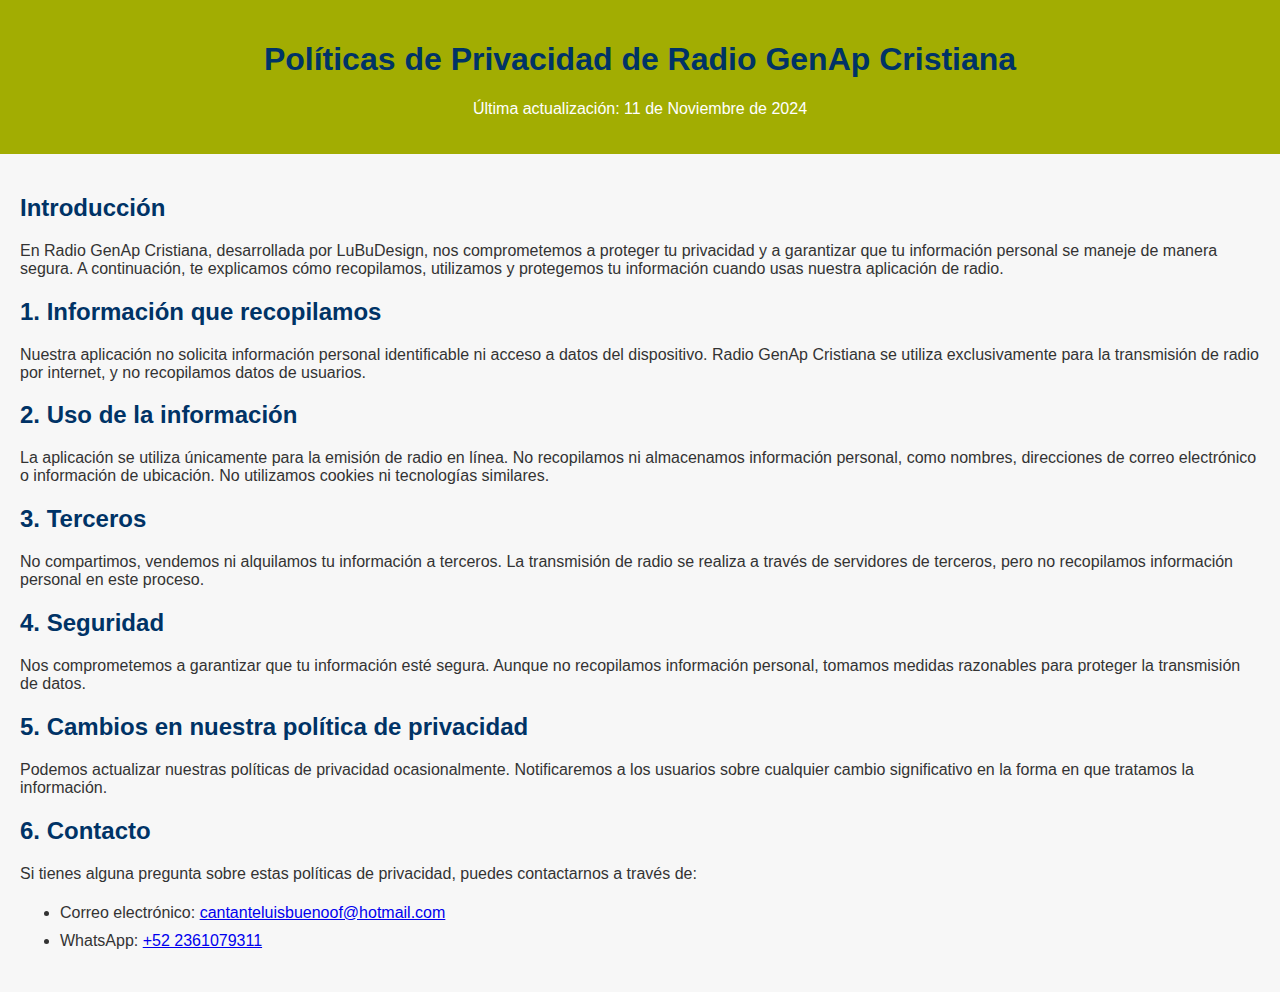
<file: politicas.html>
<!DOCTYPE html>
<html lang="es">
<head>
    <meta charset="UTF-8">
    <meta name="viewport" content="width=device-width, initial-scale=1.0">
    <meta name="description" content="Políticas de Privacidad de Radio GenAp Cristiana">
    <meta name="author" content="LuBuDesign">
    <title>Políticas de Privacidad | Radio GenAp Cristiana</title>
    <style>
        body {
            font-family: Arial, sans-serif;
            background-color: #f7f7f7;
            margin: 0;
            padding: 0;
            color: #333;
        }
        header {
            background-color: #a2ad02;
            color: white;
            text-align: center;
            padding: 20px;
        }
        main {
            padding: 20px;
        }
        h1, h2 {
            color: #003366;
        }
        ul {
            line-height: 1.8;
        }

        footer a {
            color: #ffcc00; /* Cambio de color para enlaces */
            text-decoration: none;
        }
        footer p {
            color: white; /* Asegura que el texto dentro del pie de página sea visible */
        }
    </style>
</head>
<body>
    <header>
        <h1>Políticas de Privacidad de Radio GenAp Cristiana</h1>
        <p>Última actualización: 11 de Noviembre de 2024</p>
    </header>
    
    <main>
        <h2>Introducción</h2>
        <p>En Radio GenAp Cristiana, desarrollada por LuBuDesign, nos comprometemos a proteger tu privacidad y a garantizar que tu información personal se maneje de manera segura. A continuación, te explicamos cómo recopilamos, utilizamos y protegemos tu información cuando usas nuestra aplicación de radio.</p>

        <h2>1. Información que recopilamos</h2>
        <p>Nuestra aplicación no solicita información personal identificable ni acceso a datos del dispositivo. Radio GenAp Cristiana se utiliza exclusivamente para la transmisión de radio por internet, y no recopilamos datos de usuarios.</p>

        <h2>2. Uso de la información</h2>
        <p>La aplicación se utiliza únicamente para la emisión de radio en línea. No recopilamos ni almacenamos información personal, como nombres, direcciones de correo electrónico o información de ubicación. No utilizamos cookies ni tecnologías similares.</p>

        <h2>3. Terceros</h2>
        <p>No compartimos, vendemos ni alquilamos tu información a terceros. La transmisión de radio se realiza a través de servidores de terceros, pero no recopilamos información personal en este proceso.</p>

        <h2>4. Seguridad</h2>
        <p>Nos comprometemos a garantizar que tu información esté segura. Aunque no recopilamos información personal, tomamos medidas razonables para proteger la transmisión de datos.</p>

        <h2>5. Cambios en nuestra política de privacidad</h2>
        <p>Podemos actualizar nuestras políticas de privacidad ocasionalmente. Notificaremos a los usuarios sobre cualquier cambio significativo en la forma en que tratamos la información.</p>

        <h2>6. Contacto</h2>
        <p>Si tienes alguna pregunta sobre estas políticas de privacidad, puedes contactarnos a través de:</p>
        <ul>
            <li>Correo electrónico: <a href="mailto:cantanteluisbuenoof@hotmail.com">cantanteluisbuenoof@hotmail.com</a></li>
            <li>WhatsApp: <a href="tel:+52361079311">+52 2361079311</a></li>
        </ul>
    </main>
</body>
</html>
</file>
